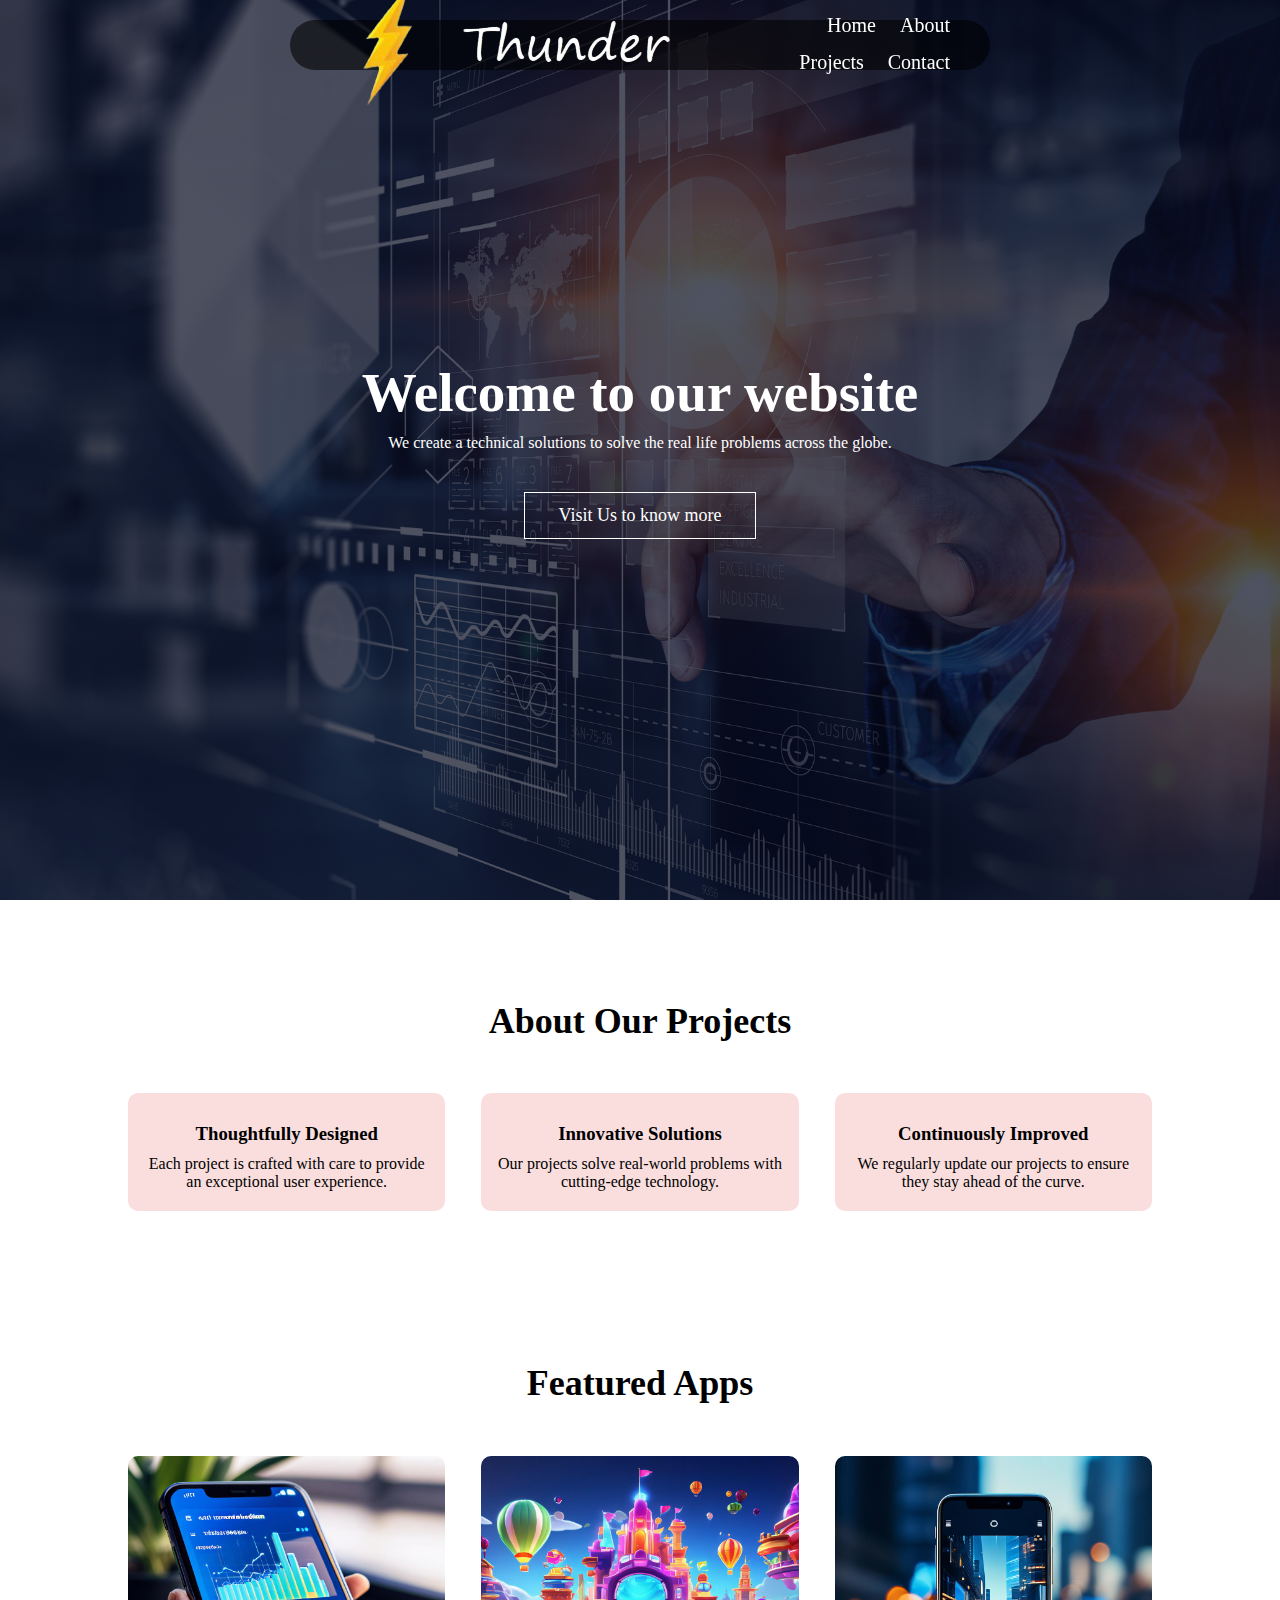
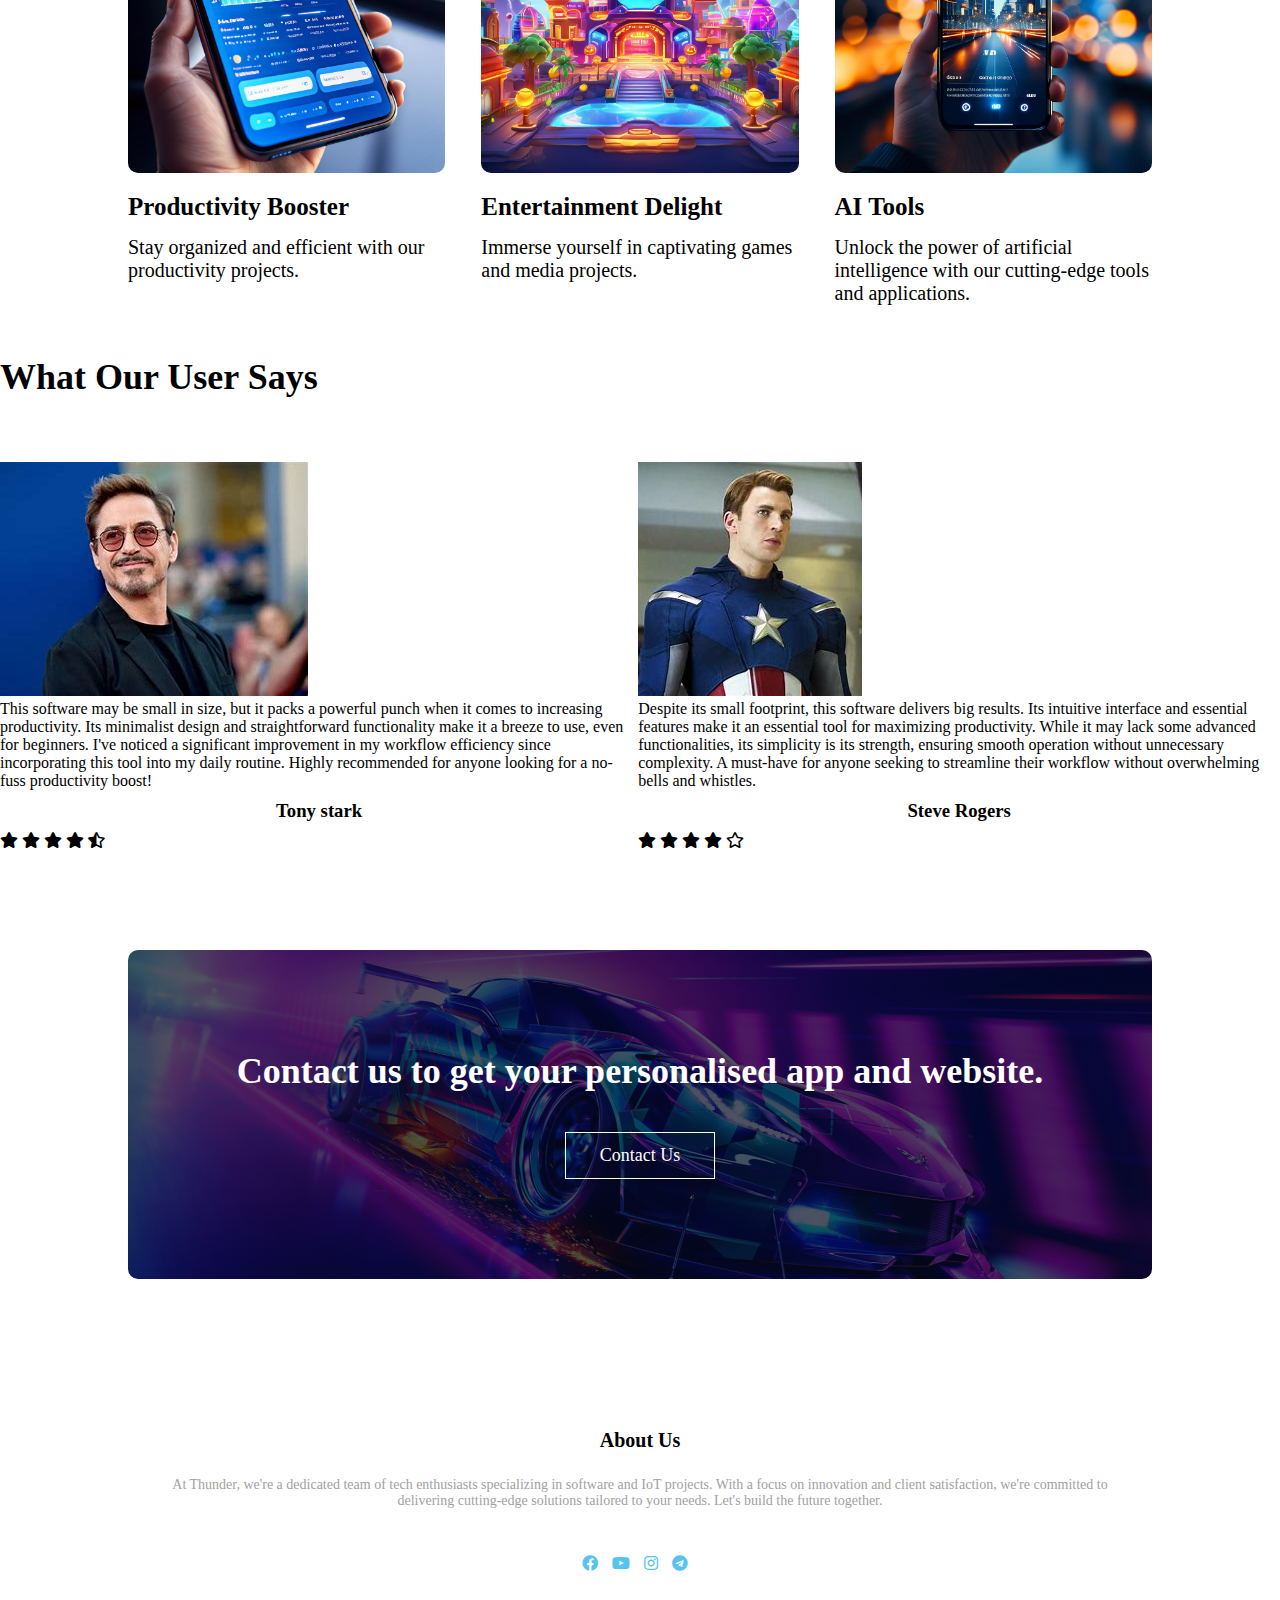
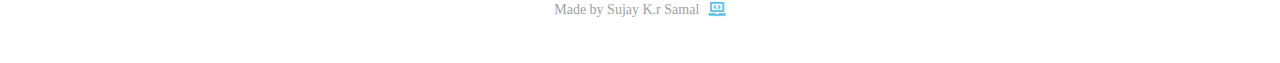
<file: index.html>
<!DOCTYPE html>
<head>
    <meta name="viewport" content="width=device-width, initial-scale=1.0">
    <link rel="stylesheet" href="style.css">
    <link rel="stylesheet" href="https://cdnjs.cloudflare.com/ajax/libs/font-awesome/5.15.4/css/all.min.css" integrity="sha512-*************" crossorigin="anonymous" />
    <link rel="icon" href="resources/IMG_20240420_220433.png" type="image/png">
    <link rel="shortcut icon" href="resources/IMG_20240420_220433.png" type="image/png">
    <title>Thunder official</title>
</head>
<body>
<section class="header">
    <nav>
        <a href="index.html"><img src="resources/logo.png"></a>
        <div class="nav-links" id="navLink">
            <i class="fas fa-times" onclick="hidemenu()"></i>
            <ul>
                <li><a href="index.html">Home</a></li>
                <li><a href="page2.html">About</a></li>
                <li><a href="page3.html">Projects</a></li>
                <li><a href="page4.html">Contact</a></li>
            </ul>
        </div>
        <i class="fas fa-bars" onclick="showmenu()"></i>
        
    </nav>
<div class="text-box">
    <h1>Welcome to our website</h1>
    <p>We create a technical solutions to solve the real life problems across the globe.</p>
    <a href="page4.html" class="hero-btn">Visit Us to know more</a>
</div>
</section>
<!-- About my projects -->
<section class="course">
    <h1>About Our Projects</h1>
    <div class="row">
        <div class="course-col">
            <h3>Thoughtfully Designed</h3>
            <p>Each project is crafted with care to provide an exceptional user experience.</p>
        </div>
        <div class="course-col">
            <h3>Innovative Solutions</h3>
            <p>Our projects solve real-world problems with cutting-edge technology.</p>
        </div>
        <div class="course-col">
            <h3>Continuously Improved</h3>
            <p>We regularly update our projects to ensure they stay ahead of the curve.</p>
        </div>
    </div>
</section>
<!--featured apps-->
<section class="featured">
    <h1>Featured Apps</h1>
    <div class="row">
        <div class="facilities-col">
            <img src="resources/d.jpg" alt="">
            <h3>Productivity Booster</h3>
            <p>Stay organized and efficient with our productivity projects.</p>
        </div>
        <div class="facilities-col">
            <img src="resources/0sgoBvtYlVEjHu5u.jpg" alt="">
            <h3>Entertainment Delight</h3>
            <p>Immerse yourself in captivating games and media projects.</p>
        </div>
        <div class="facilities-col">
            <img src="resources/fGGrdVkrVCo7R08s.jpg" alt="">
            <h3>AI Tools</h3>
            <p>Unlock the power of artificial intelligence with our cutting-edge tools and applications.</p>
        </div>
    </div>
</section>
<!--testimonial-->
<section class="testimonial">
    <h1>What Our User Says</h1>
    <div class="row">
        <div class="testimonial-col">
            <img src="resources/tony.jpg" alt="">
            <div>
                <p>This software may be small in size, but it packs a powerful punch when it comes to increasing productivity. Its minimalist design and straightforward functionality make it a breeze to use, even for beginners. I've noticed a significant improvement in my workflow efficiency since incorporating this tool into my daily routine. Highly recommended for anyone looking for a no-fuss productivity boost!</p>
                <h3>Tony stark</h3>
                <i class="fas fa-star"></i>
                <i class="fas fa-star"></i>
                <i class="fas fa-star"></i>
                <i class="fas fa-star"></i>
                <i class="fas fa-star-half-alt"></i>
                
            </div>
        </div>
        <div class="testimonial-col">
            <img src="resources/cap.jpg" alt="">
            <div>
                <p>Despite its small footprint, this software delivers big results. Its intuitive interface and essential features make it an essential tool for maximizing productivity. While it may lack some advanced functionalities, its simplicity is its strength, ensuring smooth operation without unnecessary complexity. A must-have for anyone seeking to streamline their workflow without overwhelming bells and whistles.</p>
                <h3>Steve Rogers</h3>
                <i class="fas fa-star"></i>
                <i class="fas fa-star"></i>
                <i class="fas fa-star"></i>
                <i class="fas fa-star"></i>
                <i class="far fa-star"></i>
            </div>
        </div>
    </div>
</section>
<!--Call to action-->
<section class="cta">
    <h1>Contact us to get your personalised app and website.</h1>
    <a href="page4.html" class="hero-btn">Contact Us</a>
</section>
<!--footer-->
<section class="footer">
    <h4>About Us</h4>
    <p>At Thunder, we're a dedicated team of tech enthusiasts specializing in software and IoT projects. With a focus on innovation and client satisfaction, we're committed to <br>delivering cutting-edge solutions tailored to your needs. Let's build the future together.</p>
    <div class="icons">
        <i class="fab fa-facebook"></i>
        <i class="fab fa-youtube"></i>
        <i class="fab fa-instagram"></i>
        <i class="fab fa-telegram"></i>
    </div>
    <p class="made-by">Made by Sujay K.r Samal <i class="fas fa-laptop-code"></i></p>
    
</section>










<!-----------------------------------------------------Javascript----------------------------------------------------------------------- -->
<script>

    var navLinks=document.getElementById("navLink");
    function showmenu(){
        navLinks.style.right = "0";
    }
    function hidemenu(){
        navLinks.style.right = "-200px";
    }
</script>

</body>
</html>
</file>
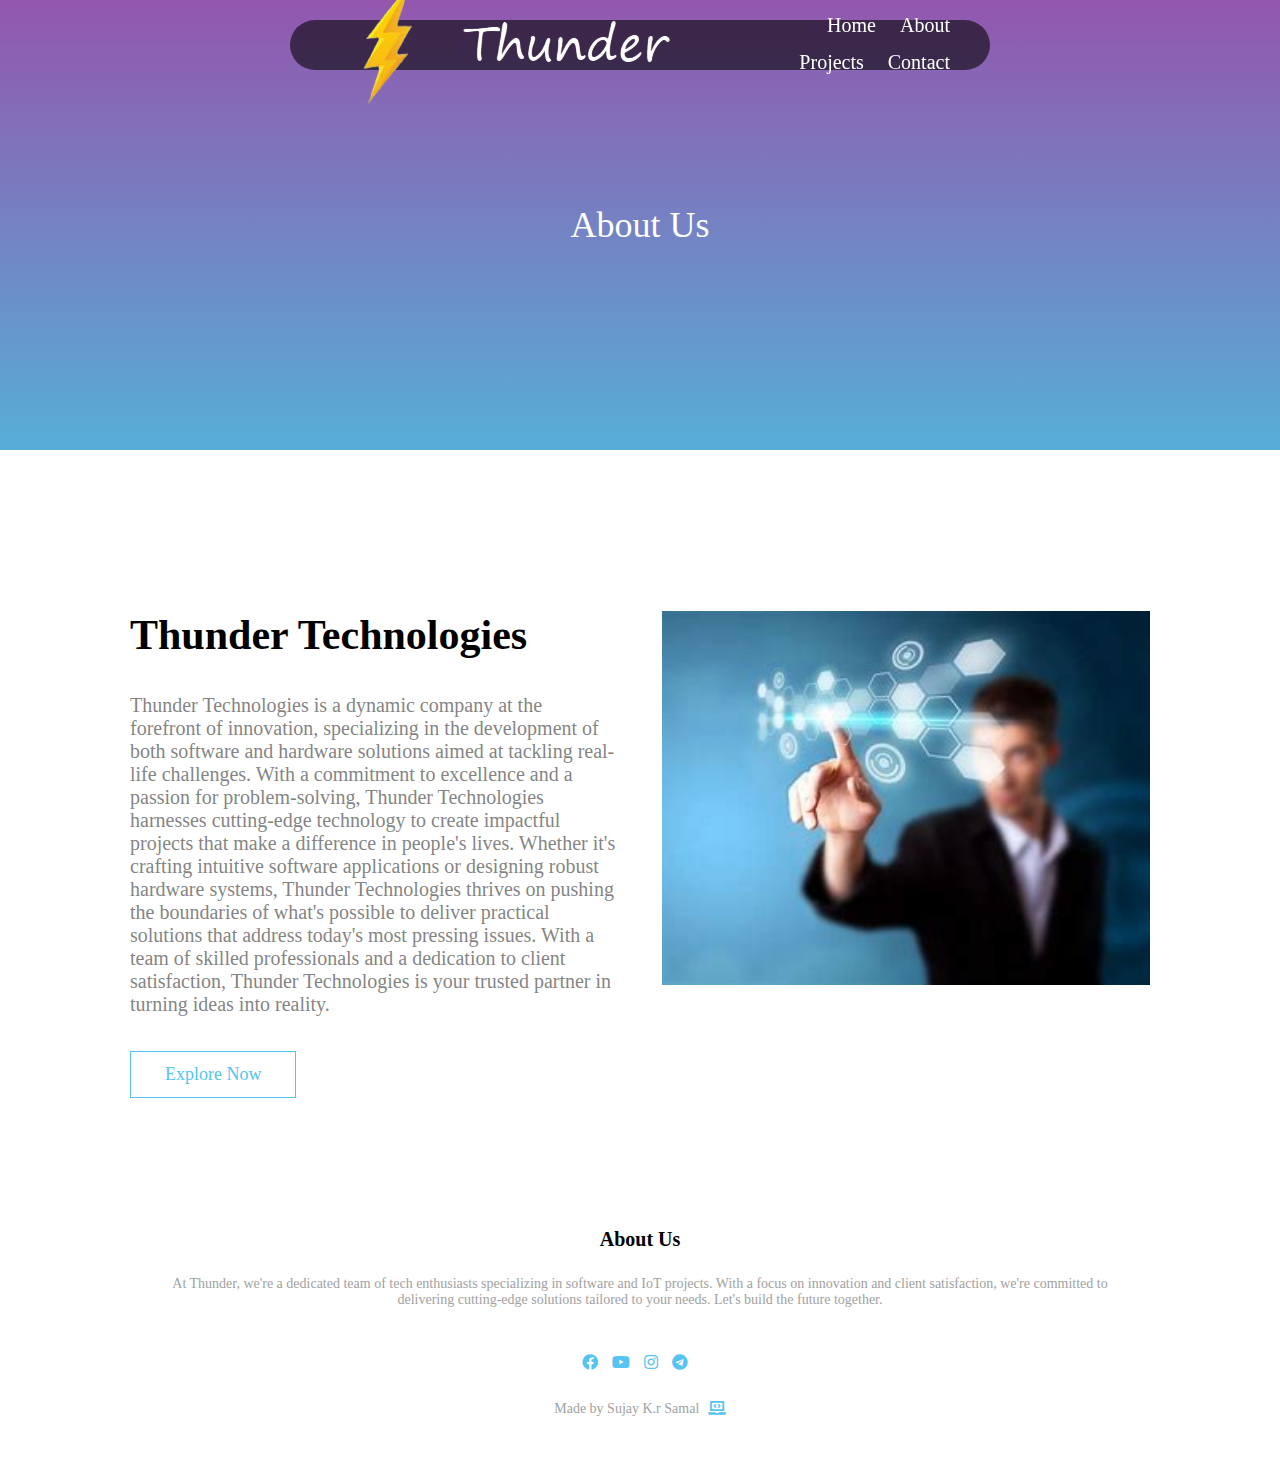
<file: page2.html>
<!DOCTYPE html>
<head>
    <meta name="viewport" content="width=device-width, initial-scale=1.0">
    <link rel="stylesheet" href="style.css">
    <link rel="stylesheet" href="https://cdnjs.cloudflare.com/ajax/libs/font-awesome/5.15.4/css/all.min.css" integrity="sha512-*************" crossorigin="anonymous" />
    <title>Thunder official</title>
</head>
<body>
<!-- header -->
<section class="sub-header">
    <nav>
        <a href="index.html"><img src="resources/logo.png"></a>
        <div class="nav-links" id="navLink">
            <i class="fas fa-times" onclick="hidemenu()"></i>
            <ul>
                <li><a href="index.html">Home</a></li>
                <li><a href="page2.html">About</a></li>
                <li><a href="page3.html">Projects</a></li>
                <li><a href="page4.html">Contact</a></li>
            </ul>
        </div>
        <i class="fas fa-bars" onclick="showmenu()"></i>
        
    </nav>
    <h1>About Us</h1>
</section>
<!-- -------About Us---------->
<section class="about-us">
    <div class="row">
        <div class="about-col">
            <h1>Thunder Technologies</h1>
            <p>Thunder Technologies is a dynamic company at the forefront of innovation, specializing in the development of both software and hardware solutions aimed at tackling real-life challenges. With a commitment to excellence and a passion for problem-solving, Thunder Technologies harnesses cutting-edge technology to create impactful projects that make a difference in people's lives. Whether it's crafting intuitive software applications or designing robust hardware systems, Thunder Technologies thrives on pushing the boundaries of what's possible to deliver practical solutions that address today's most pressing issues. With a team of skilled professionals and a dedication to client satisfaction, Thunder Technologies is your trusted partner in turning ideas into reality.</p>
            <a href="" class="hero-btn red-btn">Explore Now</a>
        </div>
        <div class="about-col">
            <img src="resources/p2.jpg" alt="">
        </div>
    </div>
</section>

<!--footer-->
<section class="footer">
    <h4>About Us</h4>
    <p>At Thunder, we're a dedicated team of tech enthusiasts specializing in software and IoT projects. With a focus on innovation and client satisfaction, we're committed to <br>delivering cutting-edge solutions tailored to your needs. Let's build the future together.</p>
    <div class="icons">
        <i class="fab fa-facebook"></i>
        <i class="fab fa-youtube"></i>
        <i class="fab fa-instagram"></i>
        <i class="fab fa-telegram"></i>
    </div>
    <p class="made-by">Made by Sujay K.r Samal <i class="fas fa-laptop-code"></i></p>
    
</section>










<!-----------------------------------------------------Javascript----------------------------------------------------------------------- -->
<script>

    var navLinks=document.getElementById("navLink");
    function showmenu(){
        navLinks.style.right = "0";
    }
    function hidemenu(){
        navLinks.style.right = "-200px";
    }
</script>

</body>
</html>
</file>
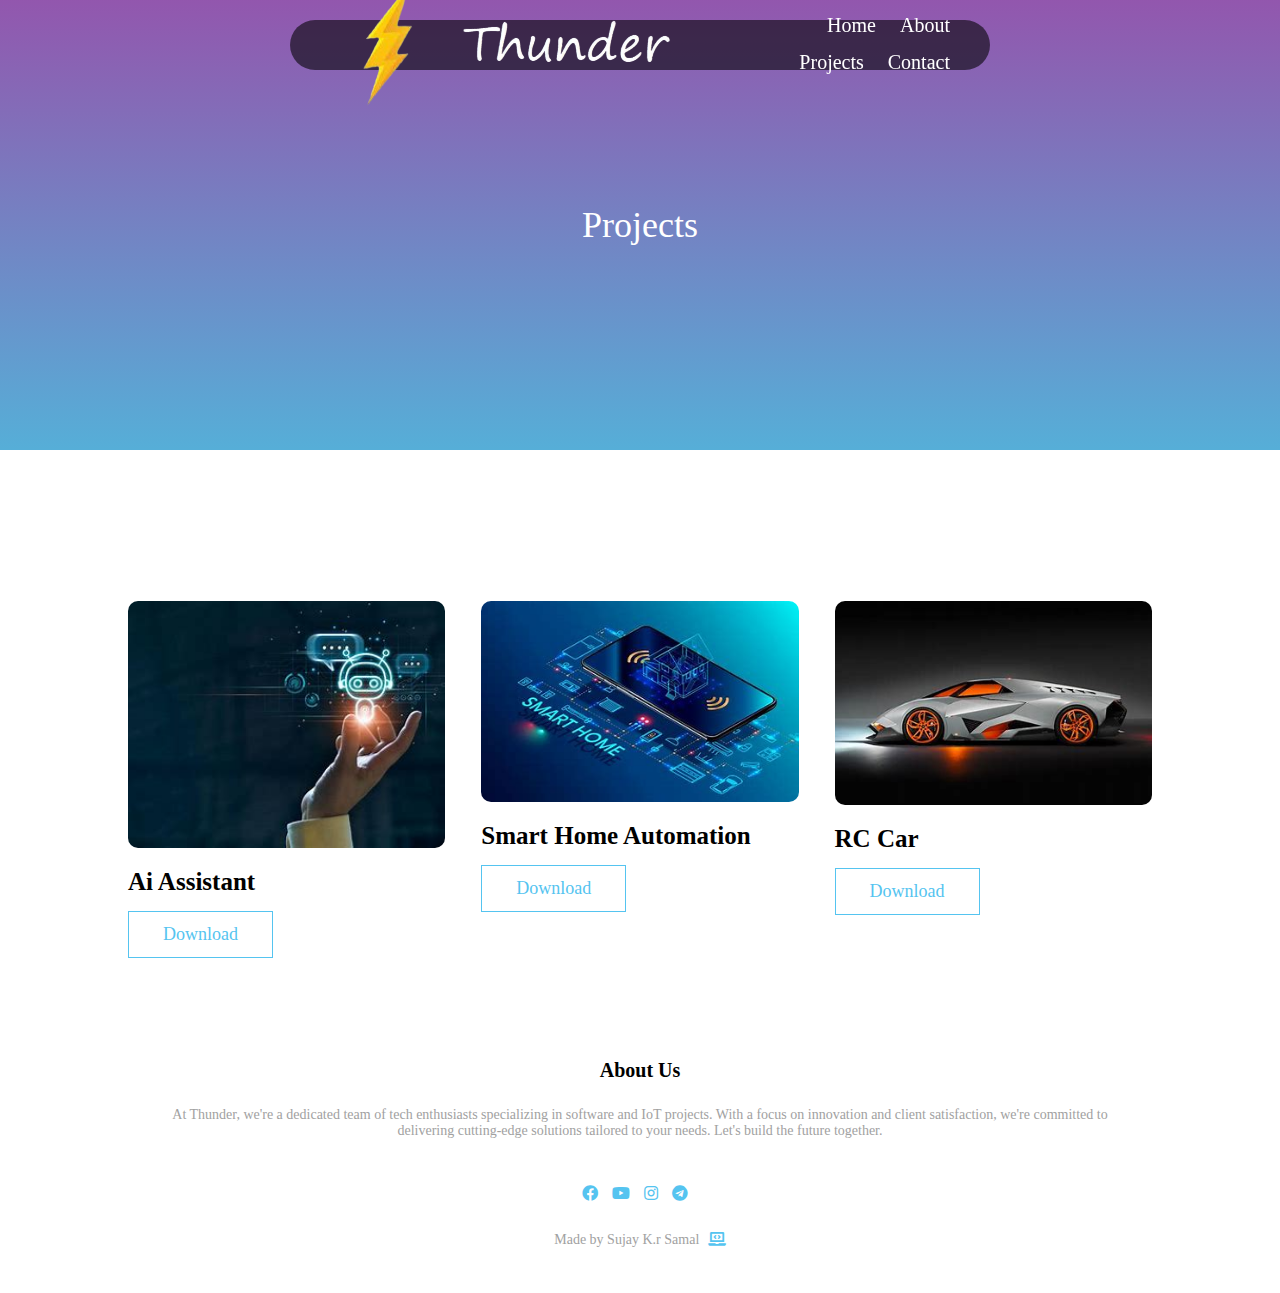
<file: page3.html>
<!DOCTYPE html>
<head>
    <meta name="viewport" content="width=device-width, initial-scale=1.0">
    <link rel="stylesheet" href="style.css">
    <link rel="stylesheet" href="https://cdnjs.cloudflare.com/ajax/libs/font-awesome/5.15.4/css/all.min.css" integrity="sha512-*************" crossorigin="anonymous" />
    <title>Thunder official</title>
</head>
<body>
<!-- header -->
<section class="Products">
    <nav>
        <a href="index.html"><img src="resources/logo.png"></a>
        <div class="nav-links" id="navLink">
            <i class="fas fa-times" onclick="hidemenu()"></i>
            <ul>
                <li><a href="index.html">Home</a></li>
                <li><a href="page2.html">About</a></li>
                <li><a href="page3.html">Projects</a></li>
                <li><a href="page4.html">Contact</a></li>
            </ul>
        </div>
        <i class="fas fa-bars" onclick="showmenu()"></i>
        
    </nav>
    <h1>Projects</h1>
</section>
<!-- -------projects---------->
<section class="featured">
    <div class="row">
        <div class="facilities-col">
            <img src="resources/OIP.jpg" alt="">
            <h3>Ai Assistant</h3>
            <a href="Ai-Assistant.zip" download="Ai-Assistant.zip" class="hero-btn red-btn">Download</a>
        </div>
        <div class="facilities-col">
            <img src="resources/download.jpg" alt="">
            <h3>Smart Home Automation</h3>
            <a href="Smart-home.zip" download="Smart-home.zip" class="hero-btn red-btn">Download</a>
        </div>
        <div class="facilities-col">
            <img src="resources/download (1).jpg" alt="">
            <h3>RC Car</h3>
            <a href="Ai-Assistant.zip" download="Ai-Assistant.zip" class="hero-btn red-btn">Download</a>
        </div>
    </div>
</section>
<!--footer-->
<section class="footer">
    <h4>About Us</h4>
    <p>At Thunder, we're a dedicated team of tech enthusiasts specializing in software and IoT projects. With a focus on innovation and client satisfaction, we're committed to <br>delivering cutting-edge solutions tailored to your needs. Let's build the future together.</p>
    <div class="icons">
        <i class="fab fa-facebook"></i>
        <i class="fab fa-youtube"></i>
        <i class="fab fa-instagram"></i>
        <i class="fab fa-telegram"></i>
    </div>
    <p class="made-by">Made by Sujay K.r Samal <i class="fas fa-laptop-code"></i></p>
    
</section>










<!-----------------------------------------------------Javascript----------------------------------------------------------------------- -->
<script>

    var navLinks=document.getElementById("navLink");
    function showmenu(){
        navLinks.style.right = "0";
    }
    function hidemenu(){
        navLinks.style.right = "-200px";
    }
</script>

</body>
</html>
</file>
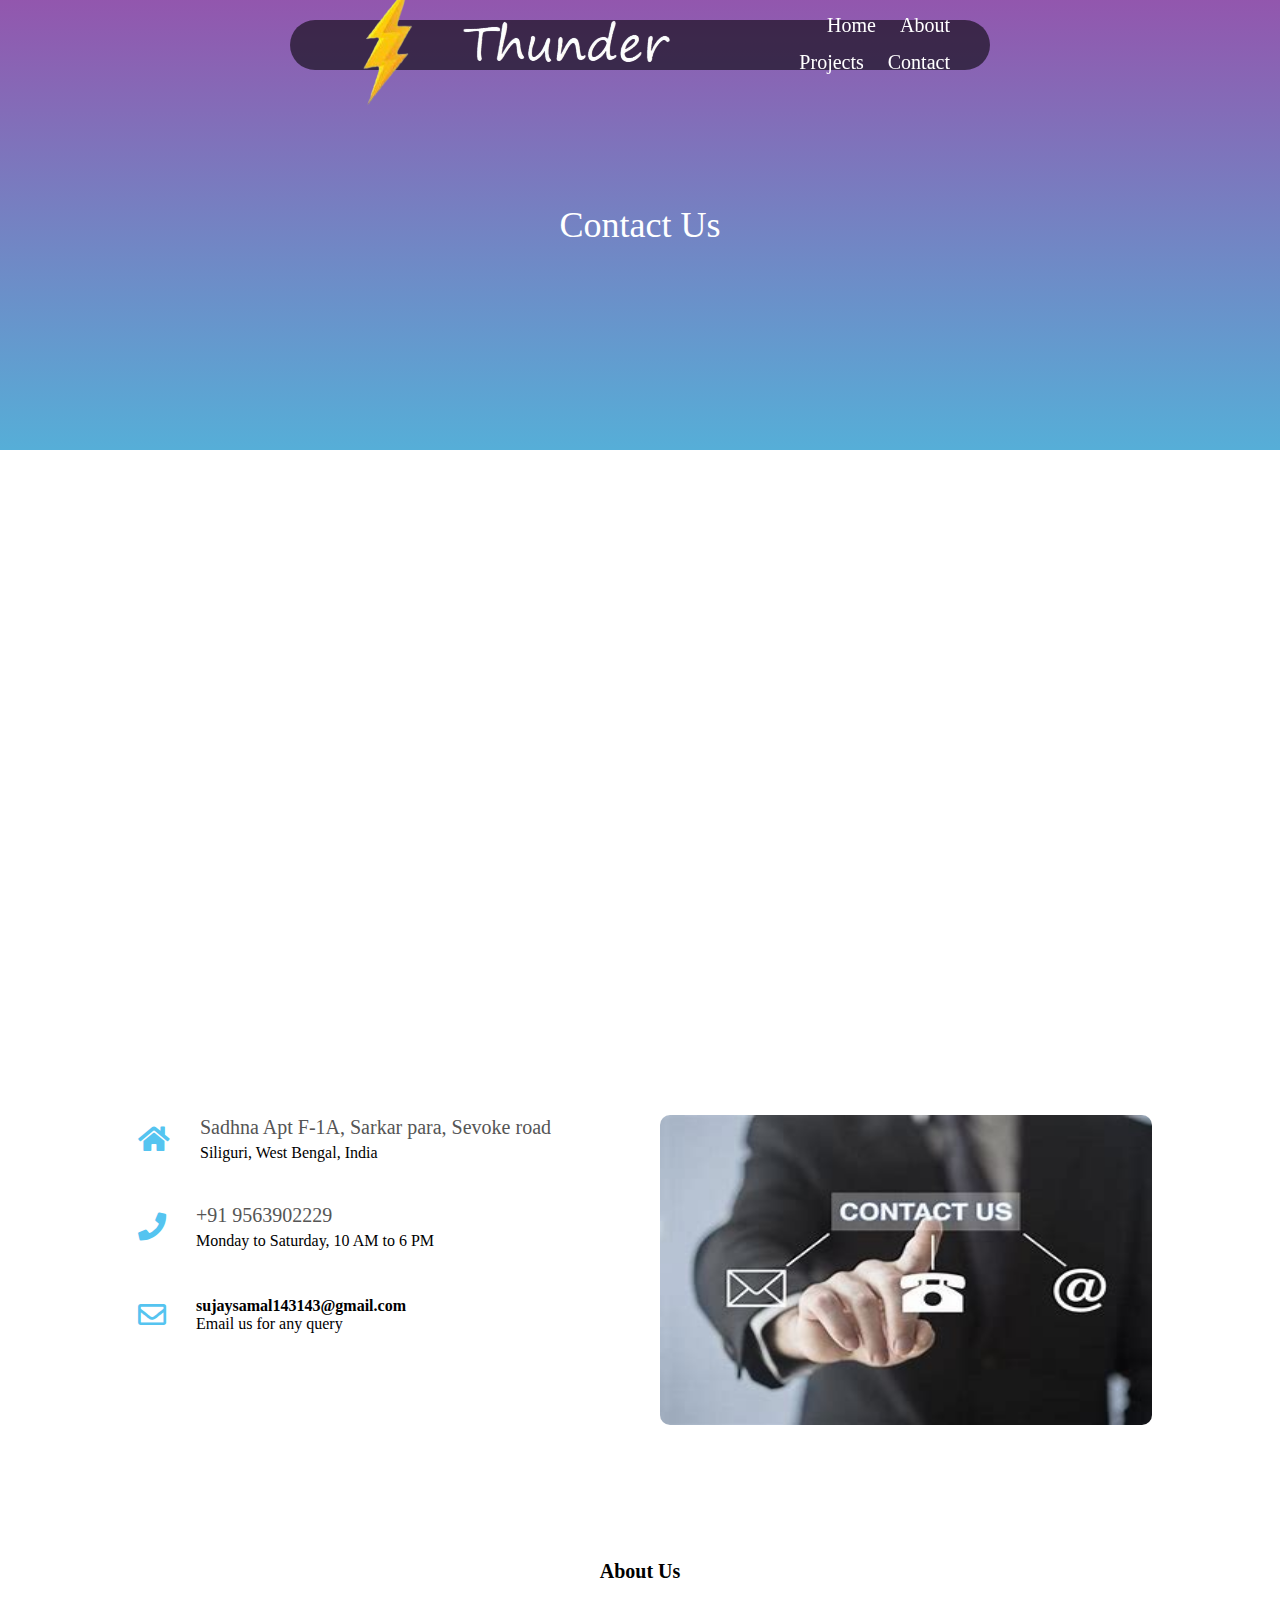
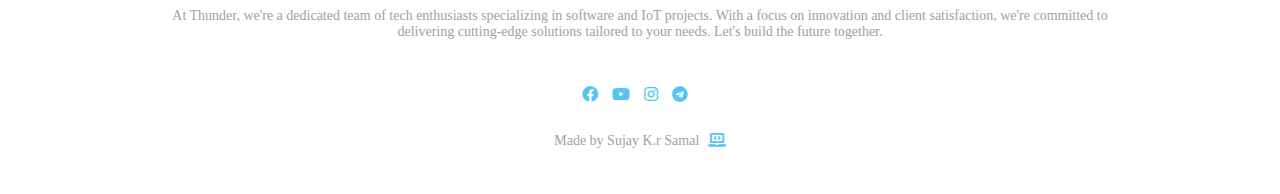
<file: page4.html>
<!DOCTYPE html>
<head>
    <meta name="viewport" content="width=device-width, initial-scale=1.0">
    <link rel="stylesheet" href="style.css">
    <link rel="stylesheet" href="https://cdnjs.cloudflare.com/ajax/libs/font-awesome/5.15.4/css/all.min.css" integrity="sha512-*************" crossorigin="anonymous" />
    <title>Thunder official</title>
</head>
<body>
<!-- header -->
<section class="Products">
    <nav>
        <a href="index.html"><img src="resources/logo.png"></a>
        <div class="nav-links" id="navLink">
            <i class="fas fa-times" onclick="hidemenu()"></i>
            <ul>
                <li><a href="index.html">Home</a></li>
                <li><a href="page2.html">About</a></li>
                <li><a href="page3.html">Projects</a></li>
                <li><a href="page4.html">Contact</a></li>
            </ul>
        </div>
        <i class="fas fa-bars" onclick="showmenu()"></i>
        
    </nav>
    <h1>Contact Us</h1>
</section>
<!-- -------contact us---------->
<section class="location">
    <iframe src="https://www.google.com/maps/embed?pb=!1m17!1m12!1m3!1d14253.898956634277!2d88.43069445!3d26.7292225!2m3!1f0!2f0!3f0!3m2!1i1024!2i768!4f13.1!3m2!1m1!2s!5e0!3m2!1sen!2sin!4v1713536832491!5m2!1sen!2sin" width="600" height="450" style="border:0;" allowfullscreen="" loading="lazy" referrerpolicy="no-referrer-when-downgrade"></iframe>
</section>
<section class="Contact-us">
    <div class="row">
        <div class="contact-col">
            <div>
                <i class="fas fa-home"></i>
                <span>
                    <h5>Sadhna Apt F-1A, Sarkar para, Sevoke road</h5>
                    <p>Siliguri, West Bengal, India</p>
                </span>
            </div>
            <div>
                <i class="fas fa-phone"></i>
                <span>
                    <h5>+91 9563902229</h5>
                    <p>Monday to Saturday, 10 AM to 6 PM</p>
                </span>
            </div>
            <div>
                <i class="far fa-envelope"></i>
                <span>
                    <h4>sujaysamal143143@gmail.com</h4>
                    <p>Email us for any query</p>
                </span>
            </div>
        </div>
        <div class="contact-col">
            <img src="resources/OIP (1).jpg" alt="">
        </div>
    </div>
    
</section>
<!--footer-->
<section class="footer">
    <h4>About Us</h4>
    <p>At Thunder, we're a dedicated team of tech enthusiasts specializing in software and IoT projects. With a focus on innovation and client satisfaction, we're committed to <br>delivering cutting-edge solutions tailored to your needs. Let's build the future together.</p>
    <div class="icons">
        <i class="fab fa-facebook"></i>
        <i class="fab fa-youtube"></i>
        <i class="fab fa-instagram"></i>
        <i class="fab fa-telegram"></i>
    </div>
    <p class="made-by">Made by Sujay K.r Samal <i class="fas fa-laptop-code"></i></p>
    
</section>










<!-----------------------------------------------------Javascript----------------------------------------------------------------------- -->
<script>

    var navLinks=document.getElementById("navLink");
    function showmenu(){
        navLinks.style.right = "0";
    }
    function hidemenu(){
        navLinks.style.right = "-200px";
    }
</script>

</body>
</html>
</file>
<file: style.css>
*{
    margin: 0;
    padding: 0;
    box-sizing: border-box;
}

.header{
    min-height: 100vh;
    width: 100%;
    background-image: linear-gradient(rgba(4,9,30,0.7),rgba(4,9,30,0.7)), url(resources/ThinkstockPhotos-635720794.jpg);
    background-position: center;
    background-size: cover;   
    position: relative;
}

nav {
    width: 700px; /* Reduced width */
    height: 50px; /* Adjusted height */
    background: #00000093;
    border-radius: 80px;
    display: flex;
    align-items: center;
    justify-content: space-between;
    padding: 0 30px; /* Reduced padding */
    position: fixed;
    top: 20px;
    left: 50%;
    transform: translateX(-50%);
    z-index: 10;
}

nav h1 {
    font-weight: 500;
    color: #ffffff;
    text-decoration: none;
}

.nav-links {
    flex: 1;
    text-align: right;
}

.nav-links ul li {
    list-style: none;
    display: inline-block;
    padding: 6px 10px; /* Adjusted padding */
    position: relative;
}

.nav-links ul li a {
    color: #fff;
    text-decoration: none;
    font-size: 20px; /* Reduced font size */
    font-family: Segoe Print;
}

.nav-links ul li a::after {
    content: '';
    width: 0%;
    height: 2px;
    background: #55c4f0;
    display: block;
    margin: auto;
    transition: 0.5s;
}

.nav-links ul li a:hover::after {
    width: 100%;
}

.text-box {
    width: 90%;
    color: #fff;
    position: absolute;
    top: 50%;
    left: 50%;
    transform: translate(-50%, -50%);
    text-align: center;
}

.text-box h1 {
    font-size: 55px; /* Reduced from 62px */
}

.text-box p {
    margin: 10px 0 40px;
    font-size: 16px; /* Reduced from 18px */
    color: #fff;
}

.hero-btn {
    display: inline-block;
    text-decoration: none;
    color: #fff;
    border: 1px solid #fff;
    padding: 12px 34px;
    font-size: 18px;
    background: transparent;
    cursor: pointer;
}

.hero-btn:hover {
    border: 1px solid #55c4f0;
    background-color: #55c4f0;
    transition: 1s;
}

nav .fas {
    display: none;
}

@media(max-width: 700px) {
    nav {
        width: 100%;
        height: 50px; /* Adjust height */
        padding: 0 15px; /* Adjust padding */
    }
    .text-box h1 {
        font-size: 40px;
    }
    .text-box p {
        margin: 10px 0 40px;
        font-size: 20px;
    }
    .nav-links ul li {
        display: block;
    }
    .nav-links {
        position: fixed;
        background: #55c4f0;
        height: 100vh;
        width: 200px;
        top: 0;
        right: -200px;
        text-align: left;
        z-index: 2;
        transition: 1s;
    }
    nav .fas{
        display: block;
        color: #fff;
        margin: 10px;
        font-size: 22px;
        cursor: pointer;
    }
    .nav-links ul {
        padding: 30px;
    }
}

/* About my projects */
.course {
    width: 80%;
    margin: auto;
    text-align: center;
    padding-top: 100px;
}

h1 {
    font-size: 36px;
    font-weight: 600;
}

.row {
    margin-top: 5%;
    display: flex;
    justify-content: space-between;
}

.course-col {
    flex-basis: 31%;
    background: #fadede;
    border-radius: 10px;
    margin-bottom: 5%;
    padding: 20px 12px;
    box-sizing: border-box;
}

h3 {
    text-align: center;
    font-weight: 600;
    margin: 10px 0;
}

.course-col:hover {
    box-shadow: 0 0 20px 0px rgba(0, 0, 0, 0.2);
}

@media(max-width: 700px) {
    .row {
        flex-direction: column;
    }
    .course-col {
        flex-basis: 100%;
        margin-bottom: 20px;
    }
}

/* Featured app */
.featured {
    width: 80%;
    margin: auto;
    text-align: center;
    padding-top: 100px;
}

.facilities-col {
    flex-basis: 31%;
    border-radius: 10px;
    margin-bottom: 5%;
    text-align: left;
}

.facilities-col img {
    width: 100%;
    border-radius: 10px;
}

.facilities-col p {
    padding: 0;
    font-size: 20px;
}

.facilities-col h3 {
    margin-top: 16px;
    margin-bottom: 15px;
    text-align: left;
    font-size: 25px;
}

/* Call to action */
.cta {
    margin: 100px auto;
    width: 80%;
    background-image: linear-gradient(rgba(4,9,30,0.7), rgba(4,9,30,0.7)), url(resources/OI.jpg);
    background-position: center;
    background-size: cover;
    border-radius: 10px;
    text-align: center;
    padding: 100px 0;
}

.cta h1 {
    color: #fff;
    margin-bottom: 40px;
}

@media(max-width: 700px) {
    .cta h1 {
        margin-bottom: 24px;
    }
}

/* Footer */
.footer {
    width: 100%;
    text-align: center;
    padding: 30px 0;
}

.footer h4 {
    margin-bottom: 25px;
    margin-top: 20px;
    font-size: 20px; /* Reduced from default */
    font-weight: 600;
}

.footer p {
    color: rgb(161, 161, 161);
    font-size: 14px; /* Adjusted font size */
    margin-bottom: 15px;
}

.icons .fab {
    color: #55c4f0;
    margin: 13px 0;
    margin-right: 10px;
    padding: 18px 0;
    cursor: pointer;
}

.fa-laptop-code {
    color: #55c4f0;
}

.made-by i {
    margin-left: 5px; /* Adjusted */
}

/* About us page */
.sub-header {
    height: 50vh;
    width: 100%;
    background-image: linear-gradient(rgba(100, 15, 139, 0.7), rgba(14, 140, 199, 0.7));
    background-position: center;
    background-size: cover;
    text-align: center;
    display: flex;
    flex-direction: column;
    justify-content: center;
    align-items: center;
    color: #fff;
}

.sub-header h1 {
    font-weight: 500;
    color: #ffffff;
}

.about-us {
    width: 80%;
    margin: auto;
    padding-top: 80px;
    padding-bottom: 50px;
}

.about-col {
    flex-basis: 48%;
    padding: 30px 2px;
}

.about-col img {
    width: 100%;
}

.about-col h1 {
    font-size: 42px;
}

.about-col p {
    padding: 35px 0 35px;
    color: rgba(114, 114, 114, 0.884);
    font-size: 20px;
}

.red-btn {
    border: 1px solid #55c4f0;
    background: transparent;
    color: #55c4f0;
}

.red-btn:hover {
    color: #fff;
}

/* Products */
.Products {
    height: 50vh;
    width: 100%;
    background-image: linear-gradient(rgba(100, 15, 139, 0.7), rgba(14, 140, 199, 0.7));
    background-position: center;
    background-size: cover;
    text-align: center;
    display: flex;
    flex-direction: column;
    justify-content: center;
    align-items: center;
    color: #fff;
}

.Products h1 {
    font-weight: 500;
    color: #ffffff;
}

/* Contact us */
.Contact-us {
    width: 80%;
    margin: auto;
}

.contact-col {
    flex-basis: 48%;
    margin-bottom: 30px;
}

.contact-col div {
    display: flex;
    align-items: center;
    margin-bottom: 40px;
}

.contact-col .fas {
    font-size: 28px;
    color: #55c4f0;
    margin: 10px;
    margin-right: 30px;
}
.contact-col .far {
    font-size: 28px;
    color: #55c4f0;
    margin: 10px;
    margin-right: 30px;
}

.contact-col div p {
    padding: 0;
}

.contact-col div h5 {
    font-size: 20px;
    margin-bottom: 5px;
    color: #555;
    font-weight: 400;
}

.contact-col img {
    width: 100%;
    border-radius: 10px;
    height: 85%;
}

/* Map integration */
.location {
    width: 80%;
    margin: auto;
    padding: 80px 0;
}

.location iframe {
    width: 100%;
    border-radius: 10px;
}
.Contact-us{
    width: 80%;
    margin: auto;
}
.contact-col{
    flex-basis: 48%;
    margin-bottom: 30px;
}
.contact-col div{
    display: flex;
    align-items: center;;
    margin-bottom: 40px;
}
.contact-col .fas{
    font-size: 28px;
    color: #55c4f0;
    margin: 10px;
    margin-right: 30px;
}
.contact-col .far{
    font-size: 28px;
    color: #55c4f0;
    margin: 10px;
    margin-right: 30px;
}
.contact-col div p{
    padding: 0;
}
.contact-col div h5{
    font-size: 20px;
    margin-bottom: 5px;
    color: #555;
    font-weight: 400;
}
.contact-col img{
    width: 100%;
    border-radius: 10px;
    height: 85%;
}
</file>
